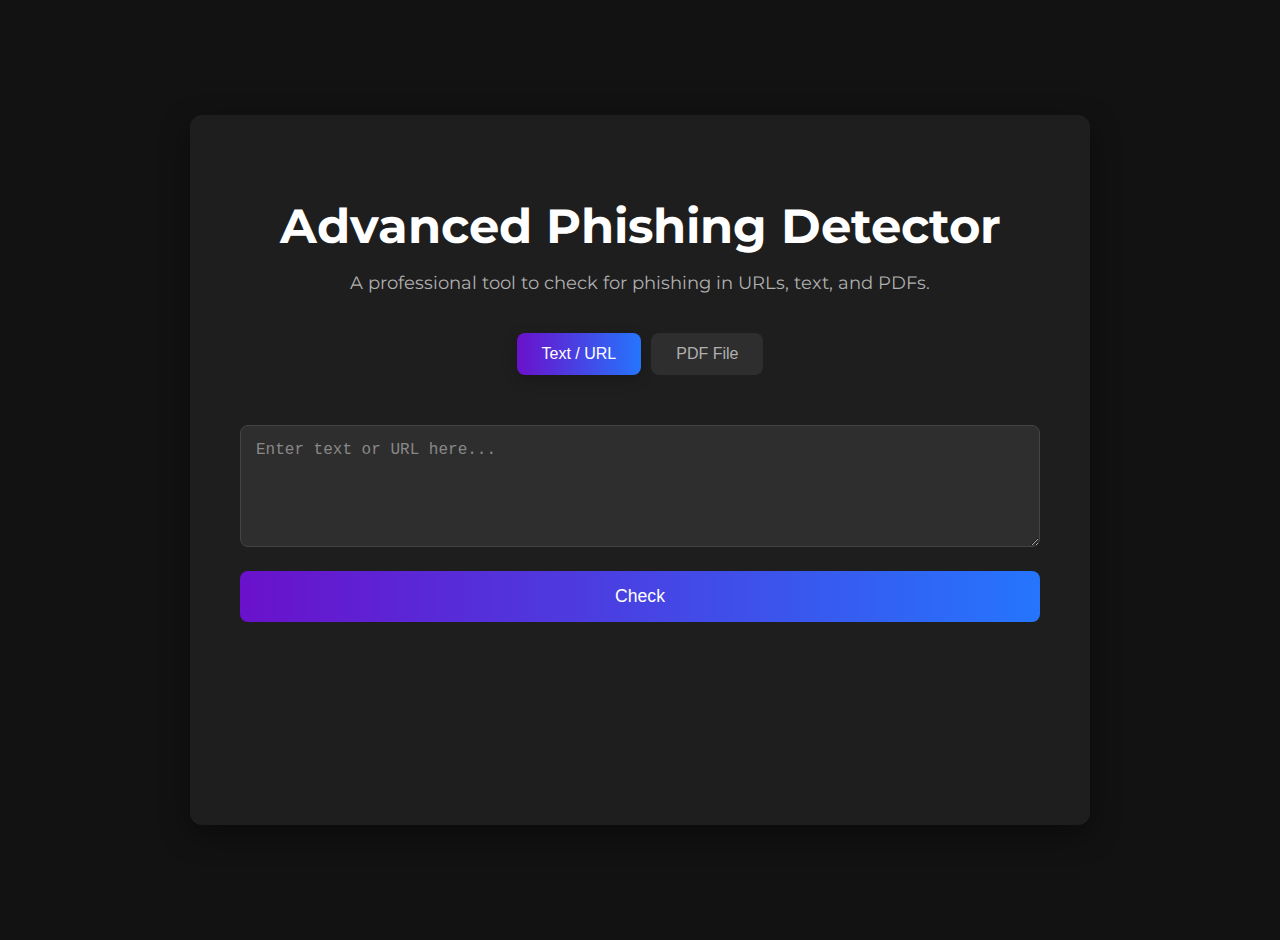
<file: index.html>
<!DOCTYPE html>
<html lang="en">
<head>
    <meta charset="UTF-8">
    <meta name="viewport" content="width=device-width, initial-scale=1.0">
    <title>Advanced Phishing Detector</title>
    <link href="https://fonts.googleapis.com/css2?family=Montserrat:wght@400;600;700&display=swap" rel="stylesheet">
    <style>
        /* General Body and Container Styling for a dark, professional theme */
        body {
            font-family: 'Montserrat', sans-serif;
            background-color: #121212;
            color: #e0e0e0;
            margin: 0;
            padding: 20px;
            display: flex;
            justify-content: center;
            align-items: center;
            min-height: 100vh;
        }

        .container {
            background-color: #1e1e1e;
            padding: 50px;
            border-radius: 12px;
            box-shadow: 0 10px 30px rgba(0, 0, 0, 0.4);
            max-width: 800px;
            width: 100%;
            text-align: center;
        }

        /* Titles and subtitles */
        .title {
            color: #ffffff;
            font-size: 3rem;
            margin-bottom: 10px;
        }

        .subtitle {
            color: #b0b0b0;
            font-size: 1.1rem;
            margin-bottom: 40px;
        }

        /* Tabbed Interface */
        .tabs {
            display: flex;
            justify-content: center;
            margin-bottom: 30px;
        }

        .tab-button {
            background: #2e2e2e;
            color: #b0b0b0;
            border: none;
            padding: 12px 25px;
            cursor: pointer;
            font-size: 1rem;
            border-radius: 8px;
            margin: 0 5px;
            transition: all 0.3s ease;
        }

        .tab-button:hover {
            background: #444;
            color: #fff;
        }

        .tab-button.active {
            background: linear-gradient(90deg, #6a11cb 0%, #2575fc 100%);
            color: #ffffff;
            box-shadow: 0 4px 15px rgba(0, 0, 0, 0.2);
        }

        .tab-content {
            display: none;
            padding: 20px 0;
        }

        .tab-content.active {
            display: block;
        }

        /* Form elements */
        #input-text, #file-upload-input {
            width: 100%;
            padding: 15px;
            border: 1px solid #444;
            border-radius: 8px;
            background-color: #2e2e2e;
            color: #e0e0e0;
            font-size: 1rem;
            resize: vertical;
            box-sizing: border-box;
            margin-bottom: 20px;
            transition: border-color 0.3s ease;
        }

        #input-text::placeholder {
            color: #888;
        }

        #input-text:focus, #file-upload-input:focus {
            outline: none;
            border-color: #6a11cb;
        }

        #file-upload-input {
            border: 2px dashed #444;
            background-color: #2e2e2e;
            padding: 30px;
            cursor: pointer;
        }

        /* Button styling */
        .submit-button {
            background: linear-gradient(90deg, #6a11cb 0%, #2575fc 100%);
            color: #fff;
            padding: 15px 20px;
            border: none;
            border-radius: 8px;
            font-size: 1.1rem;
            cursor: pointer;
            transition: all 0.3s ease;
            width: 100%;
        }

        .submit-button:hover {
            opacity: 0.9;
            transform: translateY(-2px);
            box-shadow: 0 6px 20px rgba(0, 0, 0, 0.3);
        }

        /* Loading Spinner */
        .loading-spinner {
            border: 4px solid rgba(255, 255, 255, 0.2);
            border-left-color: #6a11cb;
            border-radius: 50%;
            width: 30px;
            height: 30px;
            animation: spin 1s linear infinite;
            margin: 20px auto;
            display: none;
        }

        @keyframes spin {
            to { transform: rotate(360deg); }
        }

        /* Result display */
        .result-container {
            margin-top: 30px;
            opacity: 0;
            transform: translateY(20px);
            transition: opacity 0.5s ease-out, transform 0.5s ease-out;
        }

        .result-container.show {
            opacity: 1;
            transform: translateY(0);
        }

        .result-box {
            padding: 25px;
            border-radius: 8px;
            color: #fff;
            text-align: left;
            box-shadow: 0 4px 15px rgba(0, 0, 0, 0.2);
        }

        .result-box h3 {
            margin-top: 0;
            font-size: 1.5rem;
        }

        .safe {
            background: #28a745;
        }

        .phishing {
            background: #dc3545;
        }
    </style>
</head>
<body>
    <div class="container">
        <h1 class="title">Advanced Phishing Detector</h1>
        <p class="subtitle">A professional tool to check for phishing in URLs, text, and PDFs.</p>

        <div class="tabs">
            <button class="tab-button active" onclick="openTab(event, 'text-tab')">Text / URL</button>
            <button class="tab-button" onclick="openTab(event, 'pdf-tab')">PDF File</button>
        </div>

        <div id="text-tab" class="tab-content active">
            <form id="text-form">
                <textarea id="input-text" name="text_input" rows="5" placeholder="Enter text or URL here..." required></textarea>
                <button type="submit" class="submit-button">Check</button>
            </form>
        </div>

        <div id="pdf-tab" class="tab-content">
            <form id="pdf-form">
                <input type="file" id="file-upload-input" name="pdf_file" accept="application/pdf" required>
                <button type="submit" class="submit-button">Check PDF</button>
            </form>
        </div>
        
        <div class="loading-spinner" id="loading-spinner"></div>

        <div id="result-container" class="result-container">
            <div id="result-box" class="result-box">
                <h3>Prediction Result:</h3>
                <p id="result-text"></p>
            </div>
        </div>
    </div>

    <script>
        function openTab(evt, tabName) {
            let i, tabContent, tabButtons;
            tabContent = document.getElementsByClassName("tab-content");
            for (i = 0; i < tabContent.length; i++) {
                tabContent[i].style.display = "none";
            }
            tabButtons = document.getElementsByClassName("tab-button");
            for (i = 0; i < tabButtons.length; i++) {
                tabButtons[i].className = tabButtons[i].className.replace(" active", "");
            }
            document.getElementById(tabName).style.display = "block";
            evt.currentTarget.className += " active";
        }

        async function handlePrediction(url, body) {
            const loadingSpinner = document.getElementById('loading-spinner');
            const resultContainer = document.getElementById('result-container');
            const resultBox = document.getElementById('result-box');
            const resultText = document.getElementById('result-text');

            resultContainer.classList.remove('show');
            loadingSpinner.style.display = 'block';

            const response = await fetch(url, {
                method: 'POST',
                body: body,
            });
            
            const data = await response.json();
            
            loadingSpinner.style.display = 'none';

            resultBox.className = 'result-box';
            resultText.textContent = data.result;

            if (data.is_phishing) {
                resultBox.classList.add('phishing');
            } else {
                resultBox.classList.add('safe');
            }
            resultContainer.classList.add('show');
        }

        document.getElementById('text-form').addEventListener('submit', async function(event) {
            event.preventDefault();
            const inputText = document.getElementById('input-text').value;
            const formData = new FormData();
            formData.append('text_input', inputText);
            handlePrediction('/predict', formData);
        });

        document.getElementById('pdf-form').addEventListener('submit', async function(event) {
            event.preventDefault();
            const fileInput = document.getElementById('file-upload-input');
            const formData = new FormData();
            formData.append('pdf_file', fileInput.files[0]);
            handlePrediction('/upload', formData);
        });
    </script>
</body>
</html>
</file>
